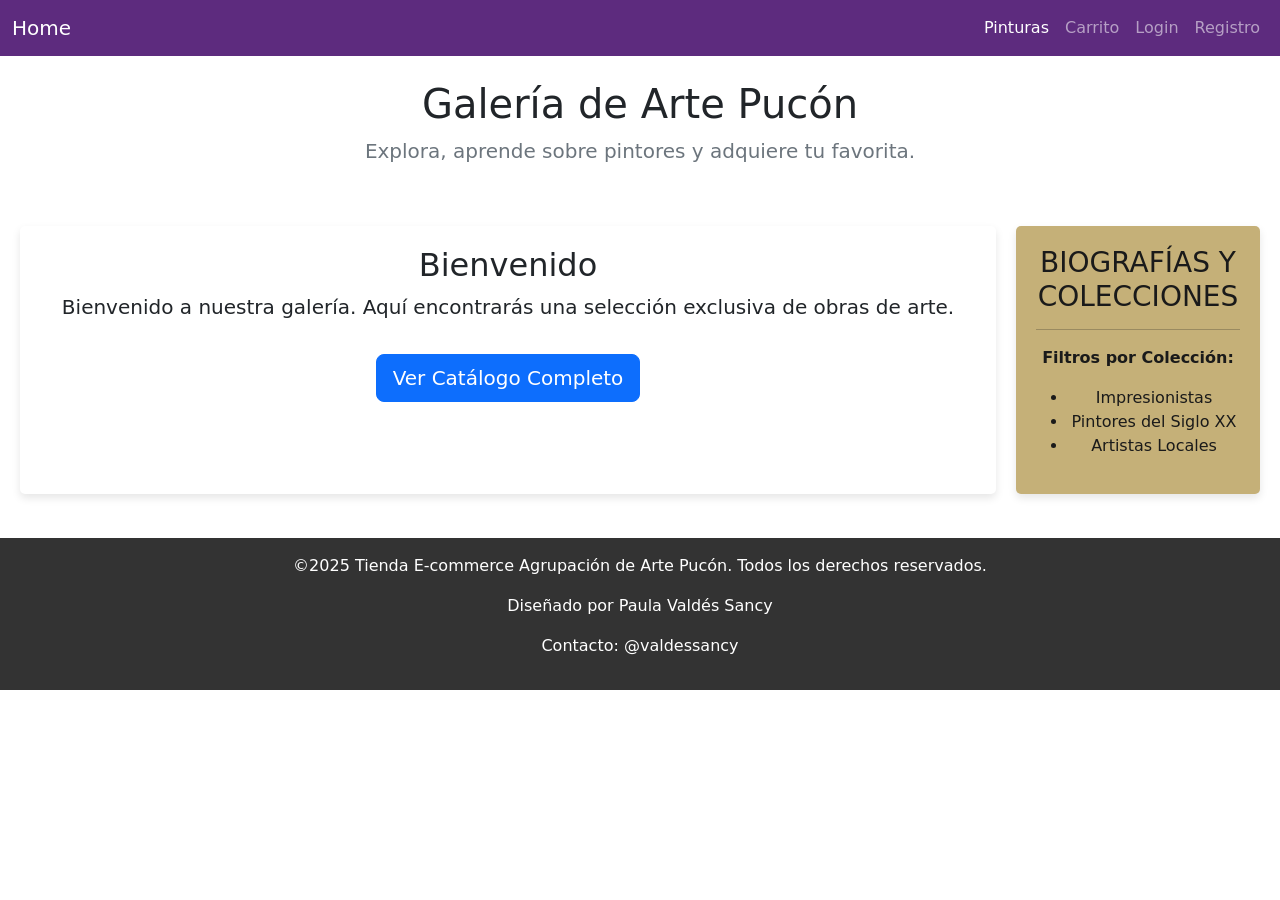
<file: index.html>
<!DOCTYPE html>
<html lang="es">

<head>
    <link rel="stylesheet" href="assets/css/styles.css">
    <meta charset="UTF-8">
    <meta name="viewport" content="width=device-width, initial-scale=1.0">
    <title>Tienda E-commerce Arte</title>

    <!-- Integración de Bootstrap para la barra de navegación -->
    <link href="https://cdn.jsdelivr.net/npm/bootstrap@5.3.8/dist/css/bootstrap.min.css" rel="stylesheet"
        integrity="sha384-sRIl4kxILFvY47J16cr9ZwB07vP4J8+LH7qKQnuqkuIAvNWLzeN8tE5YBujZqJLB" crossorigin="anonymous">
</head>

<body>

    <!-- 5. Navbar de Bootstrap -->
    <nav class="navbar navbar-expand-lg navbar-dark fixed-top" style="background-color: var(--color-principal);">
        <div class="container-fluid">
            <a class="navbar-brand" href="index.html">Home</a>
            <!-- Botón de menú hamburguesa (Colapsable en móvil) -->
            <button class="navbar-toggler" type="button" data-bs-toggle="collapse" data-bs-target="#navbarNav"
                aria-controls="navbarNav" aria-expanded="false" aria-label="Toggle navigation">
                <span class="navbar-toggler-icon"></span>
            </button>
            <div class="collapse navbar-collapse" id="navbarNav">
                <ul class="navbar-nav ms-auto">
                    <li class="nav-item"><a class="nav-link active" href="productos.html">Pinturas</a></li>
                    <li class="nav-item">
                        <a class="nav-link" href="#" data-bs-toggle="modal" data-bs-target="#carritoModal">
                            Carrito
                        </a>
                    </li>
                    <li class="nav-item" id="nav-login">
                        <a class="nav-link" href="#" data-bs-toggle="modal" data-bs-target="#loginModal">Login</a>
                    </li>
                    <li class="nav-item" id="nav-registro">
                        <a class="nav-link" href="#" data-bs-toggle="modal" data-bs-target="#registroModal">Registro</a>
                    </li>
                    <li class="nav-item d-none" id="nav-logout">
                        <a class="nav-link" href="#" onclick="cerrarSesion()">Salir</a>
                    </li>
                </ul>
            </div>
        </div>
    </nav>

    <header class="p-4 text-center" style="background-color: white;">
        <h1>Galería de Arte Pucón</h1>
        <p class="lead text-secondary">Explora, aprende sobre pintores y adquiere tu favorita.</p>
    </header>

    <!-- Contenedor principal con CSS Grid -->
    <main class="container-grid">

        <!-- Contenido Principal: Obras de arte (Usa Flexbox) -->
        <section class="seccion">
            <h2>Bienvenido</h2>
            <div class="text-center">
                <p class="lead">Bienvenido a nuestra galería. Aquí encontrarás una selección exclusiva de obras de arte.
                </p>
                <a href="productos.html" class="btn btn-primary btn-lg mt-3">Ver Catálogo Completo</a>
            </div>
        </section>

        <!-- Barra Lateral: Biografías/Filtros (Usa CSS Grid para su posición)-->
        <aside class="sidebar">
            <h3>BIOGRAFÍAS Y COLECCIONES</h3>
            <hr>
            <p><strong>Filtros por Colección:</strong></p>
            <ul>
                <li>Impresionistas</li>
                <li>Pintores del Siglo XX</li>
                <li>Artistas Locales</li>
            </ul>
        </aside>

    </main>

    <footer class="text-center p-3 text-white mt-4" style="background-color: #333;">
        <p>©2025 Tienda E-commerce Agrupación de Arte Pucón. Todos los derechos reservados.</p>
        <p>Diseñado por Paula Valdés Sancy</p>
        <p>Contacto: @valdessancy</p>
    </footer>

    <!-- Botón Ir Arriba -->
    <button id="btn-ir-arriba" class="btn btn-primary" onclick="irArriba()"
        style="position: fixed; bottom: 20px; right: 20px; display: none; z-index: 1000;">Ir arriba</button>

    <!-- Modal Login -->
    <div class="modal fade" id="loginModal" tabindex="-1">
        <div class="modal-dialog">
            <div class="modal-content">
                <div class="modal-header">
                    <h5 class="modal-title">Iniciar Sesión</h5>
                    <button type="button" class="btn-close" data-bs-dismiss="modal"></button>
                </div>
                <div class="modal-body">
                    <input type="email" id="loginEmail" class="form-control mb-3" placeholder="Email">
                    <input type="password" id="loginPassword" class="form-control" placeholder="Contraseña">
                </div>
                <div class="modal-footer">
                    <button type="button" class="btn btn-secondary" data-bs-dismiss="modal">Cerrar</button>
                    <button type="button" class="btn btn-primary" onclick="iniciarSesion()">Ingresar</button>
                </div>
            </div>
        </div>
    </div>

    <!-- Modal Registro -->
    <div class="modal fade" id="registroModal" tabindex="-1">
        <div class="modal-dialog">
            <div class="modal-content">
                <div class="modal-header">
                    <h5 class="modal-title">Registro</h5>
                    <button type="button" class="btn-close" data-bs-dismiss="modal"></button>
                </div>
                <div class="modal-body">
                    <p>Formulario de registro...</p>
                </div>
            </div>
        </div>
    </div>

    <!-- Modal Carrito -->
    <div class="modal fade" id="carritoModal" tabindex="-1">
        <div class="modal-dialog modal-lg">
            <div class="modal-content">
                <div class="modal-header">
                    <h5 class="modal-title">Tu Carrito</h5>
                    <button type="button" class="btn-close" data-bs-dismiss="modal"></button>
                </div>
                <div class="modal-body">
                    <table class="table table-striped">
                        <thead>
                            <tr>
                                <th>Producto</th>
                                <th>Precio</th>
                                <th>Acción</th>
                            </tr>
                        </thead>
                        <tbody id="carrito-body"></tbody>
                    </table>
                    <div class="text-end">
                        <h4>Total: <span id="carrito-total">$0</span></h4>
                    </div>
                    <div class="input-group mt-3">
                        <input type="text" id="codigoDescuento" class="form-control" placeholder="Código de descuento">
                        <button class="btn btn-outline-secondary" type="button"
                            onclick="aplicarDescuento()">Aplicar</button>
                    </div>
                </div>
                <div class="modal-footer">
                    <button type="button" class="btn btn-secondary" data-bs-dismiss="modal">Cerrar</button>
                </div>
            </div>
        </div>
    </div>

    <!-- Script propio -->
    <script src="assets/js/app.js"></script>

    <!-- JavaScript de Bootstrap (Obligatorio para el menú hamburguesa) -->
    <script src="https://cdn.jsdelivr.net/npm/@popperjs/core@2.11.8/dist/umd/popper.min.js"
        integrity="sha384-I7E8VVD/ismYTF4hNIPjVp/Zjvgyol6VFvRkX/vR+Vc4jQkC+hVqc2pM8ODewa9r"
        crossorigin="anonymous"></script>
    <script src="https://cdn.jsdelivr.net/npm/bootstrap@5.3.8/dist/js/bootstrap.min.js"
        integrity="sha384-G/EV+4j2dNv+tEPo3++6LCgdCROaejBqfUeNjuKAiuXbjrxilcCdDz6ZAVfHWe1Y"
        crossorigin="anonymous"></script>
</body>

</html>
</file>
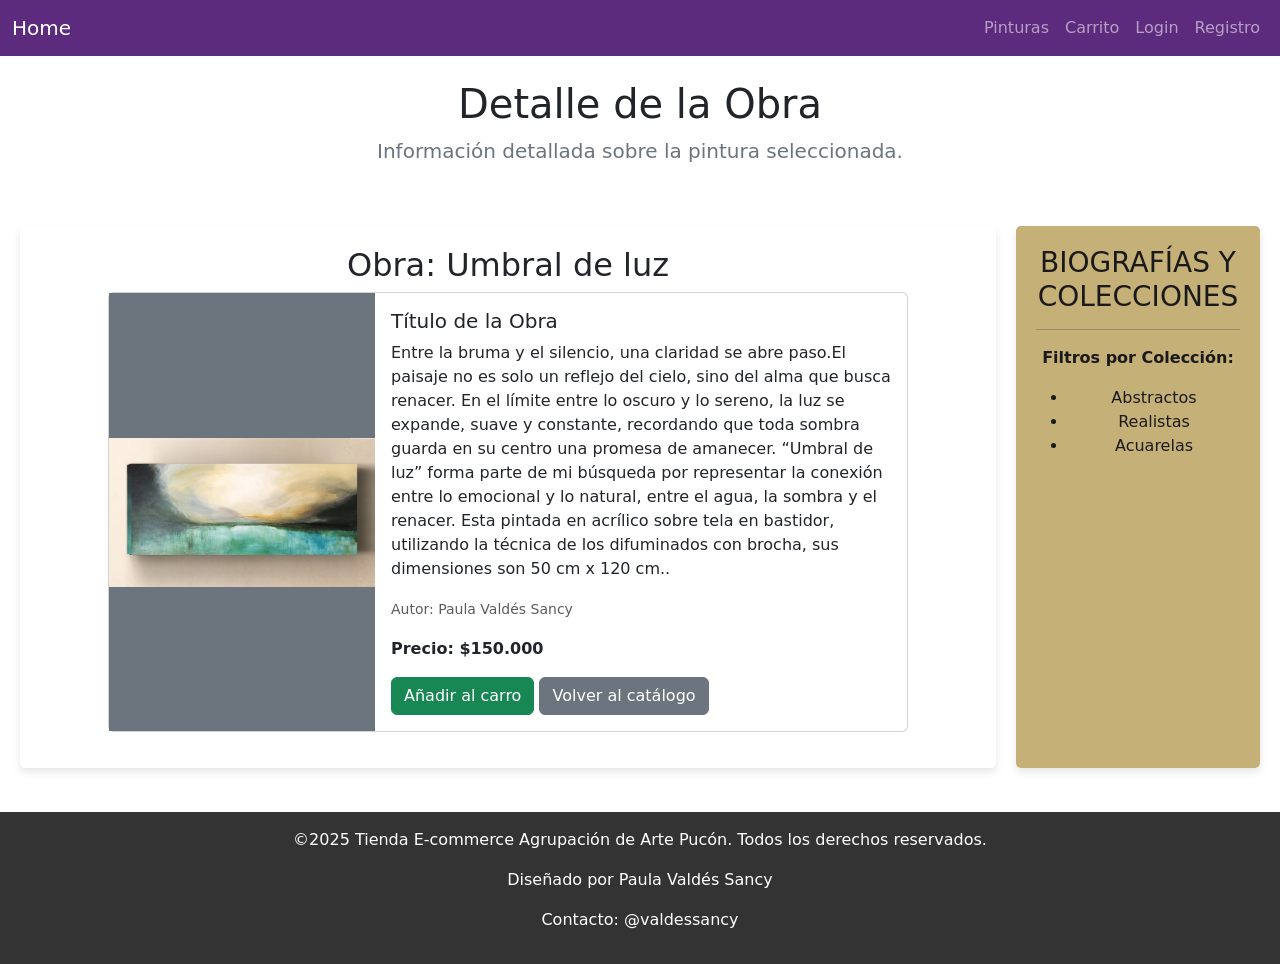
<file: producto.html>
<!DOCTYPE html>
<html lang="es">

<head>
    <link rel="stylesheet" href="assets/css/styles.css">
    <meta charset="UTF-8">
    <meta name="viewport" content="width=device-width, initial-scale=1.0">
    <title>Detalle de Producto - Tienda E-commerce Arte</title>

    <!-- Integración de Bootstrap para la barra de navegación -->
    <link href="https://cdn.jsdelivr.net/npm/bootstrap@5.3.8/dist/css/bootstrap.min.css" rel="stylesheet"
        integrity="sha384-sRIl4kxILFvY47J16cr9ZwB07vP4J8+LH7qKQnuqkuIAvNWLzeN8tE5YBujZqJLB" crossorigin="anonymous">
</head>

<body>

    <!-- 5. Navbar de Bootstrap -->
    <nav class="navbar navbar-expand-lg navbar-dark fixed-top" style="background-color: var(--color-principal);">
        <div class="container-fluid">
            <a class="navbar-brand" href="index.html">Home</a>
            <!-- Botón de menú hamburguesa (Colapsable en móvil) -->
            <button class="navbar-toggler" type="button" data-bs-toggle="collapse" data-bs-target="#navbarNav"
                aria-controls="navbarNav" aria-expanded="false" aria-label="Toggle navigation">
                <span class="navbar-toggler-icon"></span>
            </button>
            <div class="collapse navbar-collapse" id="navbarNav">
                <ul class="navbar-nav ms-auto">
                    <li class="nav-item"><a class="nav-link" href="productos.html">Pinturas</a></li>
                    <li class="nav-item">
                        <a class="nav-link" href="#" data-bs-toggle="modal" data-bs-target="#carritoModal">
                            Carrito
                        </a>
                    </li>
                    <li class="nav-item" id="nav-login">
                        <a class="nav-link" href="#" data-bs-toggle="modal" data-bs-target="#loginModal">Login</a>
                    </li>
                    <li class="nav-item" id="nav-registro">
                        <a class="nav-link" href="#" data-bs-toggle="modal" data-bs-target="#registroModal">Registro</a>
                    </li>
                    <li class="nav-item d-none" id="nav-logout">
                        <a class="nav-link" href="#" onclick="cerrarSesion()">Salir</a>
                    </li>
                </ul>
            </div>
        </div>
    </nav>

    <header class="p-4 text-center" style="background-color: white;">
        <h1>Detalle de la Obra</h1>
        <p class="lead text-secondary">Información detallada sobre la pintura seleccionada.</p>
    </header>

    <!-- Contenedor principal con CSS Grid -->
    <main class="container-grid">

        <!-- Contenido Principal: Detalle del producto -->
        <section class="seccion">
            <h2>Obra: Umbral de luz</h2>

            <div class="card mb-3 mx-auto" style="max-width: 800px;">
                <div class="row g-0">
                    <div class="col-md-4 bg-secondary d-flex align-items-center justify-content-center text-white"
                        style="min-height: 300px;">
                        <!-- Placeholder para imagen -->
                        <img src="assets/img/pintura1.jpg" class="img-fluid" alt="Imagen de la Obra">
                    </div>
                    <div class="col-md-8">
                        <div class="card-body text-start">
                            <h5 class="card-title">Título de la Obra</h5>
                            <p class="card-text">Entre la bruma y el silencio, una claridad se abre paso.El paisaje no
                                es solo un reflejo del cielo, sino del alma que busca renacer. En el límite entre lo
                                oscuro y lo sereno, la luz se expande, suave y constante, recordando que toda sombra
                                guarda en su centro una promesa de amanecer. “Umbral de luz” forma parte de mi búsqueda
                                por representar la conexión entre lo emocional y lo natural, entre el agua, la sombra y
                                el renacer. Esta pintada en acrílico sobre tela en bastidor, utilizando la técnica de
                                los difuminados con brocha, sus dimensiones son 50 cm x 120 cm..</p>
                            <p class="card-text"><small class="text-muted">Autor: Paula Valdés Sancy</small></p>
                            <p class="card-text"><strong>Precio: $150.000</strong></p>
                            <div class="d-grid gap-2 d-md-block">
                                <button class="btn btn-success" type="button" onclick="agregarProducto(1)">Añadir al
                                    carro</button>
                                <a href="productos.html" class="btn btn-secondary">Volver al catálogo</a>
                            </div>
                        </div>
                    </div>
                </div>
            </div>

        </section>

        <!-- Barra Lateral: Biografías/Filtros (Usa CSS Grid para su posición)-->
        <aside class="sidebar">
            <h3>BIOGRAFÍAS Y COLECCIONES</h3>
            <hr>
            <p><strong>Filtros por Colección:</strong></p>
            <ul>
                <li>Abstractos</li>
                <li>Realistas</li>
                <li>Acuarelas</li>
            </ul>
        </aside>

    </main>

    <footer class="text-center p-3 text-white mt-4" style="background-color: #333;">
        <p>©2025 Tienda E-commerce Agrupación de Arte Pucón. Todos los derechos reservados.</p>
        <p>Diseñado por Paula Valdés Sancy</p>
        <p>Contacto: @valdessancy</p>
    </footer>

    <!-- Botón Ir Arriba -->
    <button id="btn-ir-arriba" class="btn btn-primary" onclick="irArriba()"
        style="position: fixed; bottom: 20px; right: 20px; display: none; z-index: 1000;">Ir arriba</button>

    <!-- Modal Login -->
    <div class="modal fade" id="loginModal" tabindex="-1">
        <div class="modal-dialog">
            <div class="modal-content">
                <div class="modal-header">
                    <h5 class="modal-title">Iniciar Sesión</h5>
                    <button type="button" class="btn-close" data-bs-dismiss="modal"></button>
                </div>
                <div class="modal-body">
                    <input type="email" id="loginEmail" class="form-control mb-3" placeholder="Email">
                    <input type="password" id="loginPassword" class="form-control" placeholder="Contraseña">
                </div>
                <div class="modal-footer">
                    <button type="button" class="btn btn-secondary" data-bs-dismiss="modal">Cerrar</button>
                    <button type="button" class="btn btn-primary" onclick="iniciarSesion()">Ingresar</button>
                </div>
            </div>
        </div>
    </div>

    <!-- Modal Registro -->
    <div class="modal fade" id="registroModal" tabindex="-1">
        <div class="modal-dialog">
            <div class="modal-content">
                <div class="modal-header">
                    <h5 class="modal-title">Registro</h5>
                    <button type="button" class="btn-close" data-bs-dismiss="modal"></button>
                </div>
                <div class="modal-body">
                    <p>Formulario de registro...</p>
                </div>
            </div>
        </div>
    </div>

    <!-- Modal Carrito -->
    <div class="modal fade" id="carritoModal" tabindex="-1">
        <div class="modal-dialog modal-lg">
            <div class="modal-content">
                <div class="modal-header">
                    <h5 class="modal-title">Tu Carrito</h5>
                    <button type="button" class="btn-close" data-bs-dismiss="modal"></button>
                </div>
                <div class="modal-body">
                    <table class="table table-striped">
                        <thead>
                            <tr>
                                <th>Producto</th>
                                <th>Precio</th>
                                <th>Acción</th>
                            </tr>
                        </thead>
                        <tbody id="carrito-body"></tbody>
                    </table>
                    <div class="text-end">
                        <h4>Total: <span id="carrito-total">$0</span></h4>
                    </div>
                    <div class="input-group mt-3">
                        <input type="text" id="codigoDescuento" class="form-control" placeholder="Código de descuento">
                        <button class="btn btn-outline-secondary" type="button"
                            onclick="aplicarDescuento()">Aplicar</button>
                    </div>
                </div>
                <div class="modal-footer">
                    <button type="button" class="btn btn-secondary" data-bs-dismiss="modal">Cerrar</button>
                </div>
            </div>
        </div>
    </div>

    <!-- Script propio -->
    <script src="assets/js/app.js"></script>

    <!-- JavaScript de Bootstrap (Obligatorio para el menú hamburguesa) -->
    <script src="https://cdn.jsdelivr.net/npm/@popperjs/core@2.11.8/dist/umd/popper.min.js"
        integrity="sha384-I7E8VVD/ismYTF4hNIPjVp/Zjvgyol6VFvRkX/vR+Vc4jQkC+hVqc2pM8ODewa9r"
        crossorigin="anonymous"></script>
    <script src="https://cdn.jsdelivr.net/npm/bootstrap@5.3.8/dist/js/bootstrap.min.js"
        integrity="sha384-G/EV+4j2dNv+tEPo3++6LCgdCROaejBqfUeNjuKAiuXbjrxilcCdDz6ZAVfHWe1Y"
        crossorigin="anonymous"></script>
</body>

</html>
</file>
<file: assets/css/styles.css>
:root {
    /* Colores temáticos de galería: Morado oscuro y dorado/crema */
    --color-principal: #5d2b7e;
    /* Púrpura elegante */
    --color-fondo: #f5f5f5;
    --color-sidebar: #c5b078;
    /* Dorado suave */
    --color-tarjeta: #b3cde0;
    /* Azul grisáceo para tarjetas */
}

body {
    font-family: 'Times New Roman', serif;
    background-color: var(--color-fondo);
    margin: 0;
    padding-top: 56px;
    /* Espacio para la Navbar fija */
}

/* Contenedor de la página: Usa CSS Grid */
.container-grid {
    display: grid;
    gap: 20px;
    padding: 20px;
    /* MOBILE FIRST: Por defecto, Grid apila los elementos en una columna. */
}

/* Estilos generales de las cajas */
.seccion,
.sidebar,
.artwork-card {
    padding: 20px;
    border-radius: 5px;
    box-shadow: 0 4px 8px rgba(0, 0, 0, 0.1);
    background-color: white;
    text-align: center;
}

/* Sidebar: Oculta en móvil */
.sidebar {
    display: none;
    /* MOBILE FIRST: Se oculta para dar espacio al contenido principal */
    background-color: var(--color-sidebar);
    color: #1a1a1a;
}

/* 2. FLEXBOX para los Items de Pinturas */
.artwork-flex-container {
    display: flex;
    flex-direction: column;
    /* MOBILE FIRST: Items apilados verticalmente */
    gap: 15px;
    margin-top: 15px;
}

.artwork-card {
    background-color: var(--color-tarjeta);
    color: #333;
    padding: 30px 10px;
    font-weight: bold;
    flex-grow: 1;
    border: 1px solid #999;
}

/* ---------------------------------------------------- */
/* 3. MEDIA QUERY 1: TABLET (Min-width: 768px) */
/* ---------------------------------------------------- */
@media (min-width: 768px) {

    /* CSS Grid: Activa el diseño de 2 columnas */
    .container-grid {
        /* Contenido (3 partes) | Sidebar (1 parte) */
        grid-template-columns: 3fr 1fr;
    }

    /* Mostrar la barra lateral */
    .sidebar {
        display: block;
    }

    /* Flexbox: 2 items por fila */
    .artwork-flex-container {
        flex-direction: row;
        /* Los items se muestran horizontalmente */
        flex-wrap: wrap;
    }

    .artwork-card {
        /* 50% de ancho, menos la mitad del espacio (gap) */
        flex-basis: calc(50% - 7.5px);
    }
}

/* ---------------------------------------------------- */
/* 4. MEDIA QUERY 2: DESKTOP (Min-width: 1200px) */
/* ---------------------------------------------------- */
@media (min-width: 1200px) {

    /* CSS Grid: Ajuste de proporciones en Desktop */
    .container-grid {
        /* Contenido (4 partes) | Sidebar (1 parte) */
        grid-template-columns: 4fr 1fr;
        max-width: 1400px;
        margin: 0 auto;
    }

    /* Flexbox: 3 items por fila */
    .artwork-card {
        /* 33.333% de ancho, menos el espacio ajustado */
        flex-basis: calc(33.333% - 10px);
    }
}
</file>
